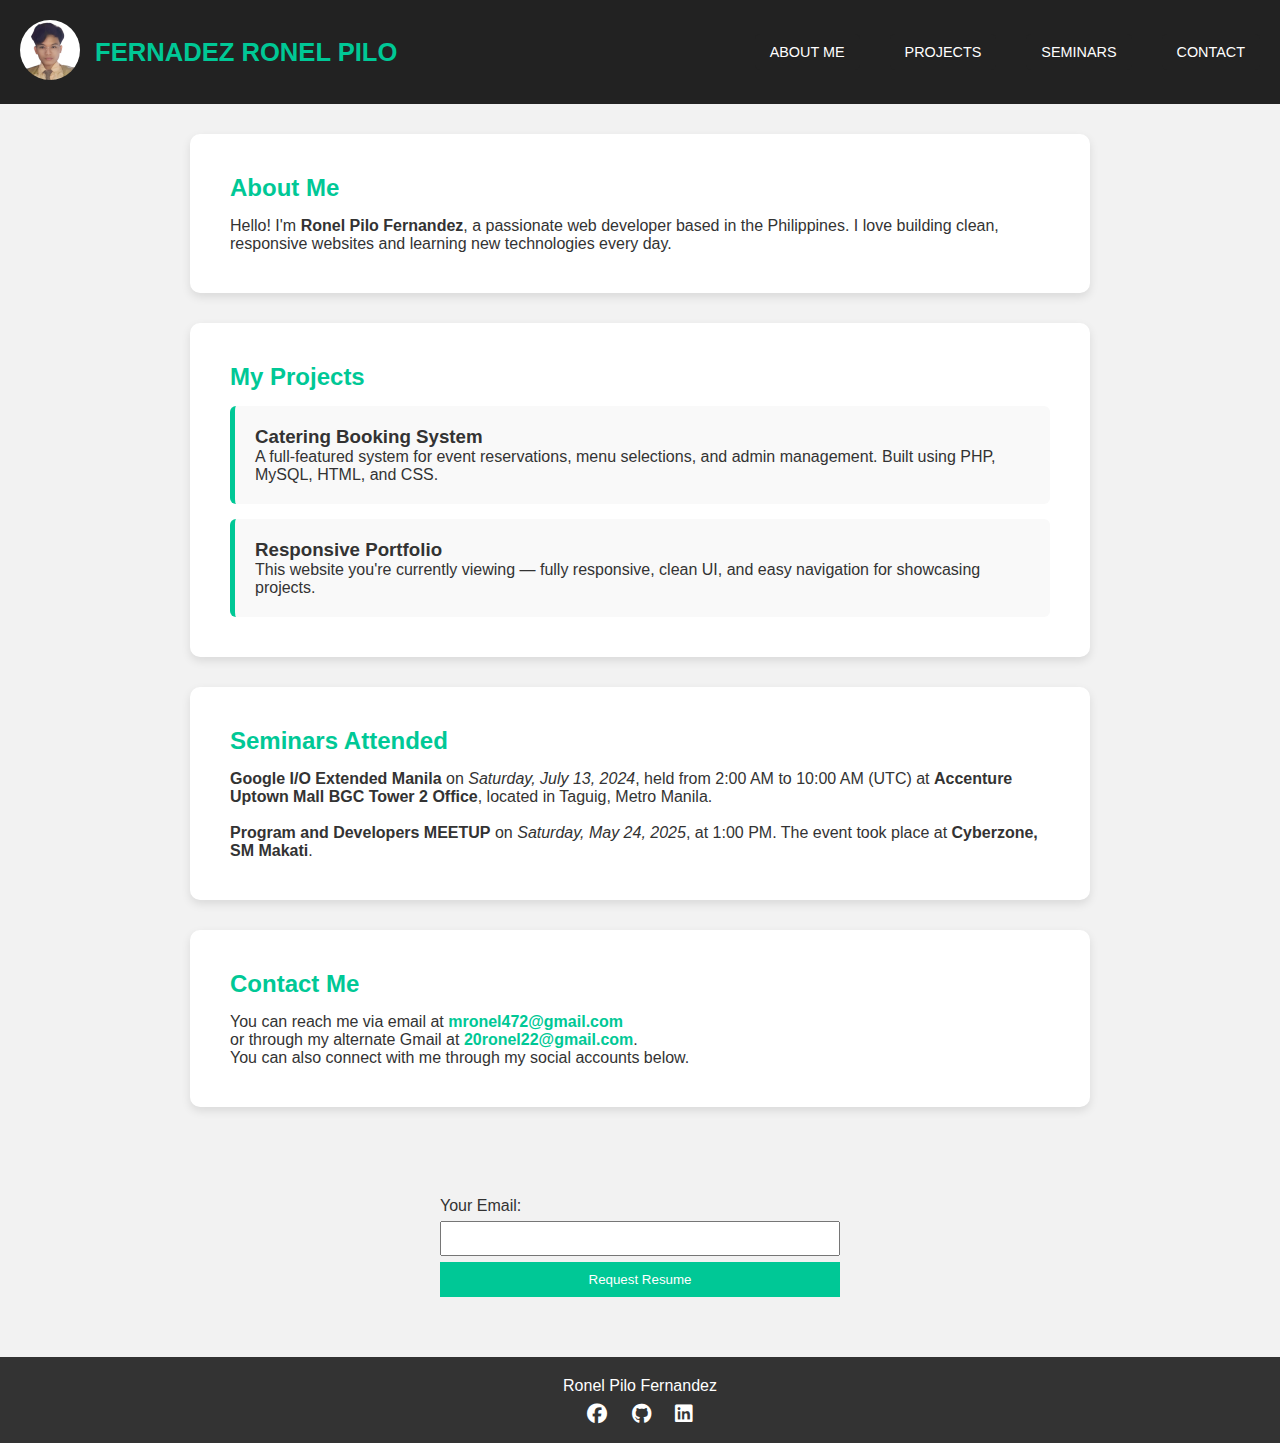
<file: portfolio/index.html>
<!DOCTYPE html>
<html lang="en">
<head>
  <meta charset="UTF-8">
  <meta name="viewport" content="width=device-width, initial-scale=1">
  <title>My Portfolio</title>
  <link rel="stylesheet" href="content/css/nav.css">
  <link rel="stylesheet" href="https://cdnjs.cloudflare.com/ajax/libs/font-awesome/6.4.0/css/all.min.css">
  <style>
    * {
      margin: 0;
      padding: 0;
      box-sizing: border-box;
      font-family: 'Segoe UI', sans-serif;
    }

    body {
      background: #f2f2f2;
      color: #333;
    }
  </style>
</head>
<body>
  <div id="header-container"></div>
  <script>
    fetch("header-section.html")
      .then(response => {
        if (!response.ok) throw new Error("HTTP error " + response.status);
        return response.text();
      })
      .then(data => {
        document.getElementById("header-container").innerHTML = data;
      })
      .catch(error => {
        console.error("Failed to load header-section.html:", error);
      });
  </script>

  <!-- Sections -->
  <section id="about">
    <h2>About Me</h2>
    <p>Hello! I'm <strong>Ronel Pilo Fernandez</strong>, a passionate web developer based in the Philippines. I love building clean, responsive websites and learning new technologies every day.</p>
  </section>

  <section id="projects">
    <h2>My Projects</h2>
    <div class="project-card">
      <h3>Catering Booking System</h3>
      <p>A full-featured system for event reservations, menu selections, and admin management. Built using PHP, MySQL, HTML, and CSS.</p>
    </div>

    <div class="project-card">
      <h3>Responsive Portfolio</h3>
      <p>This website you're currently viewing — fully responsive, clean UI, and easy navigation for showcasing projects.</p>
    </div>
  </section>

  <section id="seminar">
    <h2>Seminars Attended</h2>
    <p>
      <strong>Google I/O Extended Manila</strong> on <em>Saturday, July 13, 2024</em>, held from 2:00 AM to 10:00 AM (UTC) at <strong>Accenture Uptown Mall BGC Tower 2 Office</strong>, located in Taguig, Metro Manila.
    </p><br>
    <p>
      <strong>Program and Developers MEETUP</strong> on <em>Saturday, May 24, 2025</em>, at 1:00 PM. The event took place at <strong>Cyberzone, SM Makati</strong>.
    </p>
  </section>

  <section id="contact">
    <h2>Contact Me</h2>
    <p>
      You can reach me via email at 
      <strong><a href="mailto:mronel472@gmail.com" style="color: #00c896;">mronel472@gmail.com</a></strong><br>
      or through my alternate Gmail at 
      <strong><a href="mailto:20ronel22@gmail.com" style="color: #00c896;">20ronel22@gmail.com</a></strong>.<br>
      You can also connect with me through my social accounts below.
    </p>
  </section>

  <section id="request-resume" style="margin-top: 20px; text-align: center;">
    <div style="display: inline-block; text-align: left; max-width: 400px; width: 100%;">
      <form action="https://formsubmit.co/20ronel22@gmail.com" method="POST">
        <label for="email">Your Email:</label><br>
        <input type="email" id="email" name="email" required style="width: 100%; padding: 8px; margin: 6px 0;"><br>
  
        <!-- Optional hidden fields -->
        <input type="hidden" name="_subject" value="Resume Request">
        <input type="hidden" name="_captcha" value="false">
        <input type="hidden" name="_next" value="thankyou.html">
  
        <input type="submit" value="Request Resume" style="background-color: #00c896; color: white; padding: 10px 16px; border: none; cursor: pointer; width: 100%;">
      </form>
    </div>
  </section>
    
  <div id="footer-container"></div>
  <script>
    fetch("footer-section.html")
      .then(response => {
        if (!response.ok) throw new Error("HTTP error " + response.status);
        return response.text();
      })
      .then(data => {
        document.getElementById("footer-container").innerHTML = data;
      })
      .catch(error => {
        console.error("Failed to load footer-section.html:", error);
      });
  </script>
</body>
</html>
</file>
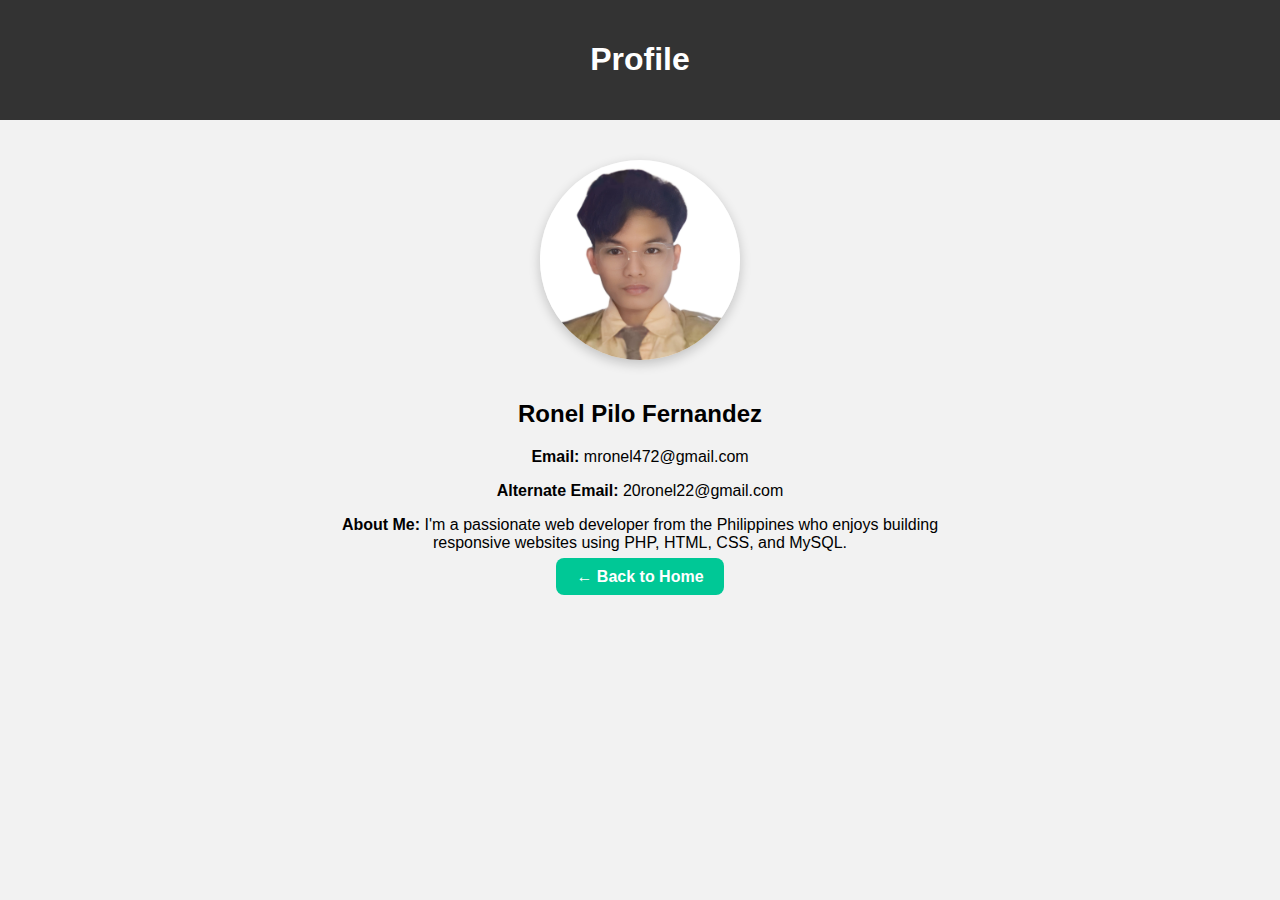
<file: portfolio/profile.html>
<!DOCTYPE html>
<html lang="en">
<head>
  <meta charset="UTF-8" />
  <meta name="viewport" content="width=device-width, initial-scale=1" />
  <title>Profile</title>
  <style>
    body {
      font-family: 'Segoe UI', sans-serif;
      background-color: #f2f2f2;
      margin: 0;
      padding: 0;
    }

    header {
      background-color: #333;
      color: white;
      padding: 20px;
      text-align: center;
    }

    .profile-container {
      display: flex;
      flex-direction: column;
      align-items: center;
      padding: 40px 20px;
    }

    .profile-img {
      width: 200px;
      height: 200px;
      border-radius: 50%;
      object-fit: cover;
      box-shadow: 0 4px 12px rgba(0,0,0,0.2);
      margin-bottom: 20px;
    }

    .profile-info {
      max-width: 600px;
      text-align: center;
    }

    .back-button {
      margin-top: 30px;
      padding: 10px 20px;
      background-color: #00c896;
      color: white;
      text-decoration: none;
      border-radius: 8px;
      font-weight: bold;
      transition: background-color 0.3s ease;
    }

    .back-button:hover {
      background-color: #009e78;
    }
  </style>
</head>
<body>

  <header>
    <h1>Profile</h1>
  </header>

  <div class="profile-container">
    <img src="img/FernandezRonelPilo.jpg" alt="Profile Image" class="profile-img">
    <div class="profile-info">
      <h2>Ronel Pilo Fernandez</h2>
      <p><strong>Email:</strong> mronel472@gmail.com</p>
      <p><strong>Alternate Email:</strong> 20ronel22@gmail.com</p>
      <p><strong>About Me:</strong> I'm a passionate web developer from the Philippines who enjoys building responsive websites using PHP, HTML, CSS, and MySQL.</p>

      <!-- ✅ Back Button Here -->
      <a href="index.html" class="back-button">← Back to Home</a>
    </div>
  </div>

</body>
</html>
</file>
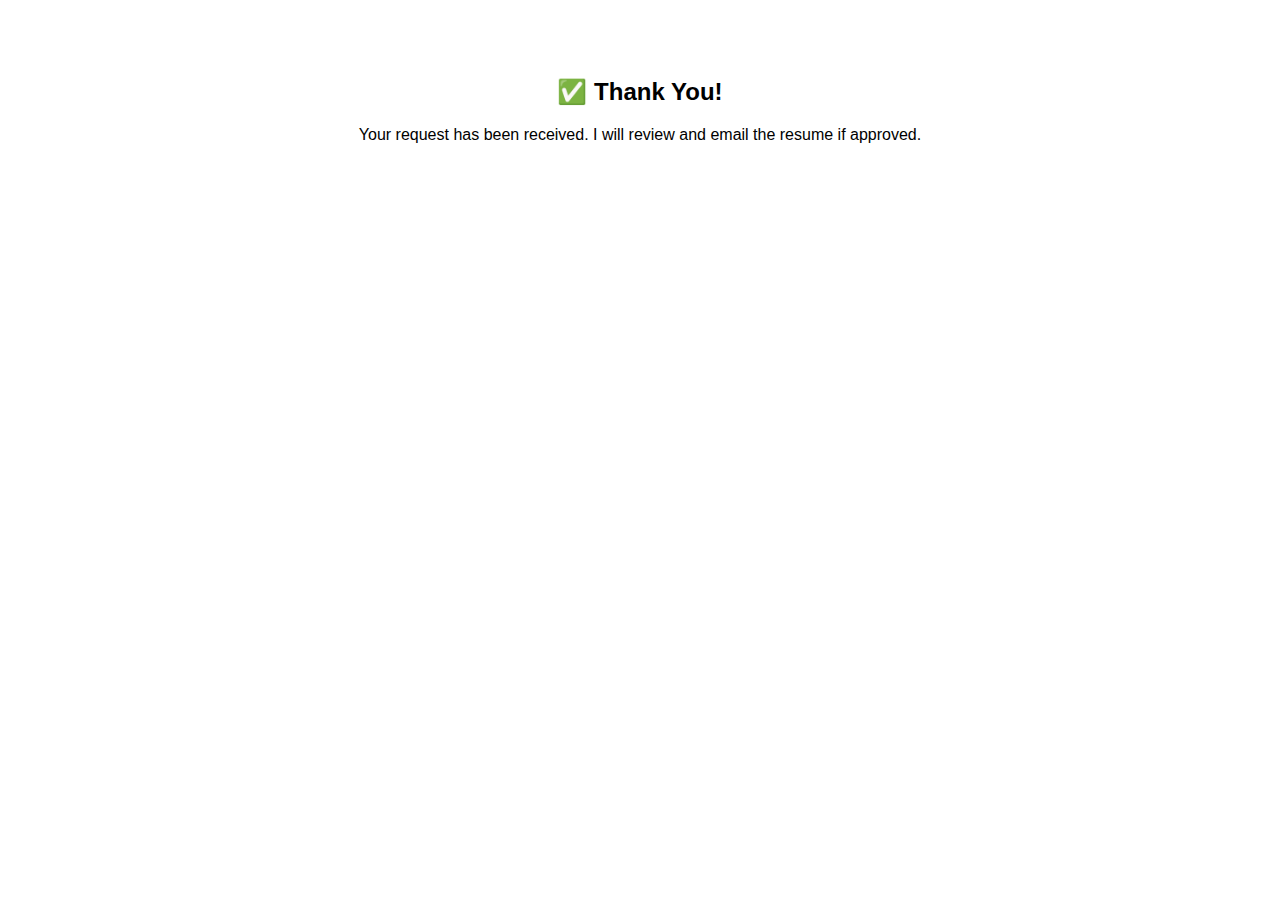
<file: portfolio/thankyou.html>
<!DOCTYPE html>
<html>
<head>
  <title>Resume Request Sent</title>
</head>
<body style="text-align:center; font-family:sans-serif; padding:50px;">
  <h2>✅ Thank You!</h2>
  <p>Your request has been received. I will review and email the resume if approved.</p>
</body>
</html>
</file>
<file: portfolio/content/css/nav.css>
a {
      text-decoration: none;
      color: white;
    }

    /* Header & Navigation */
    header {
      background: #222;
      padding: 20px 40px;
      display: flex;
      justify-content: space-between;
      align-items: center;
    }

    header h1 {
      color: #00c896;
    }

    nav a {
      margin-left: 20px;
      padding: 10px 15px;
      background: #222;
      border-radius: 5px;
      transition: 0.3s;
    }

    nav a:hover {
      background: #333;
    }

    /* Sections */
    section {
      padding: 60px 40px;
    }

    #about, #projects, #contact, #seminar {
      background: white;
      margin: 30px auto;
      padding: 40px;
      border-radius: 10px;
      max-width: 900px;
      box-shadow: 0 4px 10px rgba(0,0,0,0.1);
    }

    h2 {
      color: #00c896;
      margin-bottom: 15px;
    }

    .project-card {
      background: #f9f9f9;
      padding: 20px;
      margin-top: 15px;
      border-left: 5px solid #00c896;
      border-radius: 6px;
    }

    footer {
      text-align: center;
      padding: 20px;
      background: #222;
      color: #ccc;
    }
</file>
